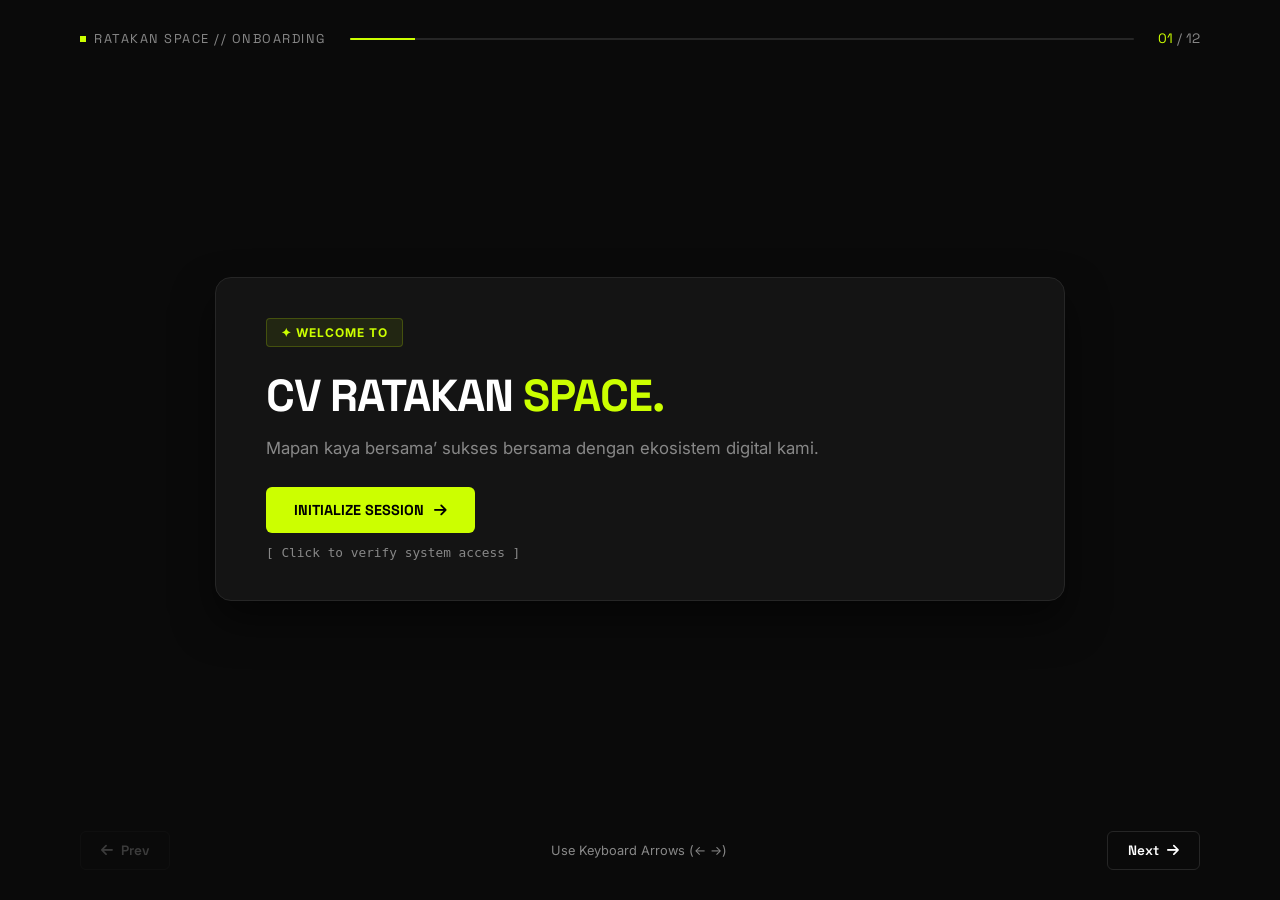
<file: index.html>
<!DOCTYPE html>
<html lang="id">
<head>
    <meta charset="UTF-8">
    <meta name="viewport" content="width=device-width, initial-scale=1.0">
    <title>Onboarding | Gen Z Edition</title>
    <!-- Google Fonts: Space Grotesk & Inter untuk kesan modern editorial tech -->
    <link href="https://fonts.googleapis.com/css2?family=Inter:wght@400;500;700&family=Space+Grotesk:wght@600;700&display=swap" rel="stylesheet">
    <!-- FontAwesome untuk ikon -->
    <link rel="stylesheet" href="https://cdnjs.cloudflare.com/ajax/libs/font-awesome/6.4.0/css/all.min.css">
    <link rel="stylesheet" href="style.css">
</head>
<body>

    <!-- Main Presentation Container -->
    <main class="presentation-container">
        
        <!-- SLIDE TRACKER / PROGRESS BAR -->
        <header class="slide-header">
            <div class="brand-tag">
                <span class="square-dot"></span> RATAKAN SPACE // ONBOARDING
            </div>
            <div class="progress-container">
                <div class="progress-bar" id="progressBar"></div>
            </div>
            <div class="slide-counter">
                <span id="currentSlideNum">01</span> / <span id="totalSlideNum">01</span>
            </div>
        </header>

        <!-- SLIDES WRAPPER (Tempat menaruh semua slide) -->
        <section class="slides-wrapper" id="slidesWrapper">

            <!-- ========================================== -->
            <!-- SLIDE 1: WELCOME / INTRO                   -->
            <!-- ========================================== -->
            <div class="slide active" data-slide="1">
                <div class="slide-content-box">
                    <div class="badge-pill">
                        <span>✦ WELCOME TO</span>
                    </div>
                    <h1 class="main-title">
                        CV RATAKAN <span class="neon-text">SPACE.</span>
                    </h1>
                    <p class="slide-subtitle">
                        Mapan kaya bersama’ sukses bersama dengan ekosistem digital kami.
                    </p>
                    
                    <div class="interactive-box">
                        <button class="yellow-btn" id="welcomeBtn">
                            <span>Initialize Session</span> <i class="fa-solid fa-arrow-right"></i>
                        </button>
                        <p class="hint-text" id="interactiveFeedback">[ Click to verify system access ]</p>
                    </div>
                </div>
            </div>

            <!-- ========================================== -->
            <!-- SLIDE 2: PROFIL PERUSAHAAN (INTERAKTIF)    -->
            <!-- ========================================== -->
            <div class="slide" data-slide="2">
                <div class="slide-content-box" style="max-width: 900px;">
                    <div style="text-align: center; margin-bottom: 25px;">
                        <span class="slide-number-tag">01 // PROFIL PERUSAHAAN</span>
                        <p class="hint-text" style="margin-bottom: 6px;">Selamat datang di</p>
                        <h2 class="slide-title" style="margin-bottom: 6px;">CV RATAKAN</h2>
                        <p class="slide-subtitle" style="margin: 0 auto; color: var(--neon-yellow); font-weight: 700; font-style: italic; font-size: 0.95rem;">
                            "Mapan Kaya Bersama"
                        </p>
                    </div>
                    
                    <div class="grid-profile">
                        <!-- Card 1 -->
                        <div class="profile-card clickable-card" data-detail="bidang">
                            <h3 class="profile-heading">Bidang Usaha <i class="fa-solid fa-arrow-up-right-from-square"></i></h3>
                            <p class="profile-text">Perusahaan penjualan online yang fokus pada niche produk penambah stamina pria dewasa.</p>
                        </div>
                        
                        <!-- Card 2 -->
                        <div class="profile-card clickable-card" data-detail="model">
                            <h3 class="profile-heading">Model Bisnis <i class="fa-solid fa-arrow-up-right-from-square"></i></h3>
                            <p class="profile-text">Pemasaran paid traffic (iklan media sosial) yang langsung mengarah ke WhatsApp dengan komitmen tinggi.</p>
                        </div>
                        
                        <!-- Card 3 -->
                        <div class="profile-card clickable-card" data-detail="produk">
                            <h3 class="profile-heading">Produk Unggulan <i class="fa-solid fa-arrow-up-right-from-square"></i></h3>
                            <p class="profile-text">Produk kesehatan dan penambah stamina pria dewasa berkualitas tinggi dan terpercaya.</p>
                        </div>
                        
                        <!-- Card 4 -->
                        <div class="profile-card clickable-card" data-detail="sumber">
                            <h3 class="profile-heading">Sumber Customer <i class="fa-solid fa-arrow-up-right-from-square"></i></h3>
                            <p class="profile-text">Pengunjung iklan berbayar (Meta Ads) yang dikonversi langsung secara personal melalui WhatsApp.</p>
                        </div>
                        
                        <!-- Card 5 -->
                        <div class="profile-card full-width clickable-card" data-detail="target">
                            <h3 class="profile-heading">Target Customer <i class="fa-solid fa-arrow-up-right-from-square"></i></h3>
                            <p class="profile-text">Pria paruh baya hingga usia senior (rentang usia 35 hingga 70 tahun) yang membutuhkan solusi kebugaran.</p>
                        </div>
                    </div>
                </div>

                <!-- MODAL / POPUP DETAIL RINCI -->
                <div class="detail-modal" id="profileModal">
                    <div class="modal-content">
                        <button class="close-modal-btn" id="closeModalBtn"><i class="fa-solid fa-xmark"></i></button>
                        <span class="modal-tag" id="modalTag">RINCIAN INFORMASI</span>
                        <h3 class="modal-title" id="modalTitle">Judul Detail</h3>
                        <p class="modal-desc" id="modalDesc">Penjelasan rinci akan muncul di sini...</p>
                    </div>
                </div>
            </div>


            <!-- ========================================== -->
            <!-- SLIDE 3: STRUKTUR CS & KEBIJAKAN WHATSAPP  -->
            <!-- ========================================== -->
            <div class="slide" data-slide="3">
                <div class="slide-content-box" style="max-width: 900px;">
                    <div style="margin-bottom: 20px;">
                        <span class="slide-number-tag">03 // OPERASIONAL & TIM CS</span>
                        <h2 class="slide-title">STRUKTUR TIM & <span class="neon-text">EKSPANSI CS.</span></h2>
                        <p style="font-size: 0.75rem; color: var(--text-muted); margin-top: 4px;"></p>
                    </div>
                    
                    <!-- Diagram Struktur Tim Interaktif dengan Simulasi CRUD -->
                    <div class="cs-structure-box">
                        <div class="leader-badge interactive-node" data-role="leader">
                            <span>CS LEADER - Pembimbing Utama</span>
                            <i class="fa-solid fa-circle-question"></i>
                        </div>
                        <div class="structure-line"></div>
                        
                        <!-- Kontainer Dinamis untuk Anggota CS -->
                        <div class="freelance-group" id="csMembersContainer">
                            <!-- Render awal menggunakan JavaScript -->
                        </div>

                        <!-- Panel Kontrol Simulasi Tambah / Kurang CS -->
                        <div class="crud-controls">
                            <span class="crud-label"></span>
                            <button class="crud-btn" id="removeCsBtn"><i class="fa-solid fa-minus"></i></button>
                            <button class="crud-btn highlight-crud" id="addCsBtn"><i class="fa-solid fa-plus"></i></button>
                        </div>
                    </div>

                    <!-- Poin Penting WhatsApp -->
                    <div class="wa-requirement-box">
                        <div class="wa-icon"><i class="fa-brands fa-whatsapp"></i></div>
                        <div>
                            <h3 class="profile-heading" style="margin-bottom: 4px;">Aturan Wajib: Minimal 3 WhatsApp Cadangan</h3>
                            <p class="profile-text">
                                Mengingat operasional chat sangat krusial, setiap CS wajib menyiapkan akun cadangan (WhatsApp biasa & WhatsApp Business) yang di-clone untuk mengantisipasi kendala teknis.
                            </p>
                        </div>
                    </div>
                </div>

                <!-- MODAL / POPUP DETAIL STRUKTUR TIM -->
                <div class="detail-modal" id="csModal">
                    <div class="modal-content">
                        <button class="close-modal-btn" id="closeCsModalBtn"><i class="fa-solid fa-xmark"></i></button>
                        <span class="modal-tag" id="csModalTag">BIMBINGAN & KOORDINASI</span>
                        <h3 class="modal-title" id="csModalTitle">Peran Leader</h3>
                        <p class="modal-desc" id="csModalDesc">Penjelasan detail koordinasi...</p>
                    </div>
                </div>
            </div>


             <!-- ========================================== -->
            <!-- SLIDE 6: KEBIJAKAN 3 AKUN WHATSAPP         -->
            <!-- ========================================== -->
            <div class="slide" data-slide="6">
                <div class="slide-content-box" style="max-width: 900px;">
                    <div style="margin-bottom: 20px;">
                        <span class="slide-number-tag">06 // MITIGASI RISIKO & SOP WA</span>
                        <h2 class="slide-title">ATURAN WAJIB: <span class="neon-text">3 AKUN WHATSAPP.</span></h2>
                        <p style="font-size: 0.75rem; color: var(--text-muted); margin-top: 4px;">[ Klik masing-masing kartu akun di bawah untuk melihat fungsi & strategi operasionalnya ]</p>
                    </div>
                    
                    <!-- Grid 3 Akun WhatsApp Interaktif -->
                    <div class="wa-cards-grid">
                        <!-- WA Business (Utama Iklan) -->
                        <div class="wa-card interactive-wa" data-wa="business">
                            <div class="wa-card-header">
                                <i class="fa-brands fa-whatsapp"></i>
                                <span>1x WA Business</span>
                            </div>
                            <h3>Akun Utama Iklan</h3>
                            <p>Menerima pesan dari traffic iklan berbayar (Meta Ads) secara langsung.</p>
                            <span class="wa-detail-link">Lihat Detail <i class="fa-solid fa-arrow-right"></i></span>
                        </div>

                        <!-- WA Biasa 1 (Tumbal Follow Up) -->
                        <div class="wa-card interactive-wa" data-wa="biasa1">
                            <div class="wa-card-header">
                                <i class="fa-brands fa-whatsapp"></i>
                                <span>1x WA Biasa</span>
                            </div>
                            <h3>Akun Tumbal #1</h3>
                            <p>Digunakan khusus untuk follow-up customer yang belum sempat chat duluan.</p>
                            <span class="wa-detail-link">Lihat Detail <i class="fa-solid fa-arrow-right"></i></span>
                        </div>

                        <!-- WA Biasa 2 (Tumbal Follow Up) -->
                        <div class="wa-card interactive-wa" data-wa="biasa2">
                            <div class="wa-card-header">
                                <i class="fa-brands fa-whatsapp"></i>
                                <span>1x WA Biasa</span>
                            </div>
                            <h3>Akun Tumbal #2</h3>
                            <p>Cadangan kedua untuk follow-up aktif guna menghindari risiko banned massal.</p>
                            <span class="wa-detail-link">Lihat Detail <i class="fa-solid fa-arrow-right"></i></span>
                        </div>
                    </div>

                    <!-- Trigger Box Strategi -->
                    <div class="trigger-box" style="margin-top: 15px;">
                        <i class="fa-solid fa-shield-halved"></i>
                        <span><strong>Strategi Keamanan:</strong> Mengapa pakai WA biasa untuk follow-up? Karena menyapa duluan berisiko tinggi terkena banned, sehingga WA biasa diposisikan sebagai "tumbal" pelindung akun utama.</span>
                    </div>
                </div>

                <!-- MODAL / POPUP DETAIL WHATSAPP -->
                <div class="detail-modal" id="waModal">
                    <div class="modal-content">
                        <button class="close-modal-btn" id="closeWaModalBtn"><i class="fa-solid fa-xmark"></i></button>
                        <span class="modal-tag" id="waModalTag">STRATEGI WHATSAPP</span>
                        <h3 class="modal-title" id="waModalTitle">Judul Akun</h3>
                        <p class="modal-desc" id="waModalDesc">Penjelasan rinci fungsi akun...</p>
                    </div>
                </div>
            </div>

            <!-- ========================================== -->
            <!-- SLIDE 4: DISTRIBUSI PEMBAGIAN CHAT         -->
            <!-- ========================================== -->
            <div class="slide" data-slide="4">
                <div class="slide-content-box" style="max-width: 950px;">
                    <div style="margin-bottom: 20px;">
                        <span class="slide-number-tag">04 // SISTEM APLIKASI QUEENS3</span>
                        <h2 class="slide-title">SKEMA DISTRIBUSI <span class="neon-text">CHAT HARIAN.</span></h2>
                        <p style="font-size: 0.75rem; color: var(--text-muted); margin-top: 4px;">[ Klik kartu di bawah untuk melihat rincian mekanisme filter data dan alur aplikasi Queens3 ]</p>
                    </div>
                    
                    <!-- Simulasi Total Chat Masuk & Alur Queens3 -->
                    <div class="total-chat-banner">
                        <span class="chat-label-sm">Simulasi Beban Kerja via Sistem Queens3</span>
                        <span class="chat-number-lg"><i class="fa-solid fa-server" style="font-size: 1.2rem; margin-right: 8px; color: var(--neon-yellow);"></i> 200 CHAT MASUK DARI IKLAN</span>
                    </div>

                    <!-- Grid Distribusi CS Interaktif -->
                    <div class="grid-chat-distribution">
                        <div class="dist-card highlight interactive-dist" data-dist="leader">
                            <span class="dist-role">CS LEADER <i class="fa-solid fa-arrow-pointer"></i></span>
                            <span class="dist-val">100 Chat</span>
                            <span class="dist-desc">Filter & Kontrol Kualitas Utama</span>
                        </div>
                        <div class="dist-card interactive-dist" data-dist="cs1">
                            <span class="dist-role">CS 1 (FREELANCE) <i class="fa-solid fa-arrow-pointer"></i></span>
                            <span class="dist-val">50 Chat</span>
                            <span class="dist-desc">Eksekusi Penjualan Langsung</span>
                        </div>
                        <div class="dist-card interactive-dist" data-dist="cs2">
                            <span class="dist-role">CS 2 (FREELANCE) <i class="fa-solid fa-arrow-pointer"></i></span>
                            <span class="dist-val">50 Chat</span>
                            <span class="dist-desc">Eksekusi Penjualan Langsung</span>
                        </div>
                    </div>

                    <!-- Trigger Box Penjelasan Teknis -->
                    <div class="trigger-box">
                        <i class="fa-solid fa-network-wired"></i>
                        <span><strong>Mekanisme Teknis:</strong> Leads dari iklan masuk ke sistem aplikasi internal <strong>Queens3</strong>, dipilih dan diatur distribusinya secara proporsional, lalu dilanjutkan proses follow-up ke WhatsApp masing-masing CS.</span>
                    </div>
                </div>

                <!-- MODAL / POPUP DETAIL RINCI SISTEM -->
                <div class="detail-modal" id="distModal">
                    <div class="modal-content">
                        <button class="close-modal-btn" id="closeDistModalBtn"><i class="fa-solid fa-xmark"></i></button>
                        <span class="modal-tag" id="distModalTag">RINCIAN SISTEM QUEENS3</span>
                        <h3 class="modal-title" id="distModalTitle">Judul Peran</h3>
                        <p class="modal-desc" id="distModalDesc">Penjelasan rinci tugas...</p>
                    </div>
                </div>
            </div>
            </div>
       

       <!-- ========================================== -->
            <!-- SLIDE 7: TABEL LENGKAP INSENTIF COD (90%-50%)-->
            <!-- ========================================== -->
            <div class="slide" data-slide="7">
                <div class="slide-content-box" style="max-width: 900px;">
                    <div style="margin-bottom: 15px;">
                        <span class="slide-number-tag">07 // SKEMA REWARD & INSENTIF COD</span>
                        <h2 class="slide-title">TIER INSENTIF <span class="neon-text">90% SAMPAI 50%.</span></h2>
                        <p style="font-size: 0.75rem; color: var(--text-muted); margin-top: 4px;">[ Tabel ini khusus menghitung persentase keberhasilan paket <strong>COD</strong> dengan beban simulasi 50 paket ]</p>
                    </div>
                    
                    <!-- Tabel Insentif Lengkap 90% - 50% -->
                    <div class="incentive-table-container">
                        <div class="incentive-header-row">
                            <span>PERSENTASE COD DITERIMA (DARI 50 PAKET)</span>
                            <span>RATE / PAKET</span>
                            <span>TOTAL ESTIMASI</span>
                        </div>
                        <div class="incentive-row highlight-tier">
                            <span class="tier-range">≥ 90% (45–50 paket)</span>
                            <span class="tier-reward">Rp 1.500</span>
                            <span class="tier-total">± Rp 75.000</span>
                        </div>
                        <div class="incentive-row">
                            <span class="tier-range">80% – 89% (40–44 paket)</span>
                            <span class="tier-reward">Rp 1.300</span>
                            <span class="tier-total">± Rp 65.000</span>
                        </div>
                        <div class="incentive-row">
                            <span class="tier-range">70% – 79% (35–39 paket)</span>
                            <span class="tier-reward">Rp 1.000</span>
                            <span class="tier-total">± Rp 50.000</span>
                        </div>
                        <div class="incentive-row">
                            <span class="tier-range">60% – 69% (30–34 paket)</span>
                            <span class="tier-reward">Rp 900</span>
                            <span class="tier-total">± Rp 45.000</span>
                        </div>
                        <div class="incentive-row low-tier">
                            <span class="tier-range">50% – 59% (25–29 paket)</span>
                            <span class="tier-reward">Rp 750</span>
                            <span class="tier-total">± Rp 37.500</span>
                        </div>
                    </div>
                </div>
            </div>

            <!-- ========================================== -->
            <!-- SLIDE 8: ATURAN TRANSFER VS COD            -->
            <!-- ========================================== -->
            <div class="slide" data-slide="8">
                <div class="slide-content-box" style="max-width: 900px;">
                    <div style="margin-bottom: 15px;">
                        <span class="slide-number-tag">08 // ATURAN KHUSUS PEMBAYARAN</span>
                        <h2 class="slide-title">SKEMA <span class="neon-text">COD VS TRANSFER.</span></h2>
                        <p style="font-size: 0.75rem; color: var(--text-muted); margin-top: 4px;">[ Penjelasan rinci mengenai perhitungan insentif metode pembayaran ]</p>
                    </div>
                    
                    <!-- Grid Penjelasan Transfer vs COD -->
                    <div class="calc-grid" style="grid-template-columns: repeat(2, 1fr); gap: 12px; margin-bottom: 12px;">
                        <!-- Aturan COD -->
                        <div class="calc-card">
                            <span class="calc-tier-badge" style="color: var(--neon-yellow);">Sistem COD (Cash on Delivery)</span>
                            <div class="calc-flow-text">
                                <span class="calc-main-num">Berdasarkan Tier</span>
                            </div>
                            <div class="calc-math-box">
                                <span>Insentif dihitung murni menggunakan persentase tabel tier (90% sampai 50%) dari total paket yang sukses diterima customer.</span>
                            </div>
                        </div>

                        <!-- Aturan Transfer -->
                        <div class="calc-card highlight-card" style="border-color: rgba(0, 255, 136, 0.4); background: rgba(0, 255, 136, 0.02);">
                            <span class="calc-tier-badge" style="color: #00FF88;">Sistem Transfer (Non-COD)</span>
                            <div class="calc-flow-text">
                                <span class="calc-main-num" style="color: #00FF88;">Rp 5.000 / Paket</span>
                            </div>
                            <div class="calc-math-box">
                                <span>Tidak dihitung berdasarkan persentase tier. Setiap pembeli yang sukses bayar via transfer langsung dihitung <strong>Rp 5.000 per paket</strong>.</span>
                            </div>
                        </div>
                    </div>

                    <!-- Trigger Box Etika -->
                    <div class="trigger-box" style="border-left-color: #00FF88;">
                        <i class="fa-solid fa-triangle-exclamation" style="color: #00FF88;"></i>
                        <span><strong>Aturan Etika Komunikasi:</strong> Meskipun insentif transfer lebih besar (Rp 5.000), <strong>dilarang keras memaksa customer</strong> untuk transfer jika mereka ingin COD. Jangan sampai pemaksaan membuat customer risih berujung <em>cancel</em>! Utamakan kenyamanan pembeli.</span>
                    </div>
                </div>
            </div>

            <!-- ========================================== -->
            <!-- SLIDE 11: PEMBUKAAN BAB 2 (PRAKTIKAL)      -->
            <!-- ========================================== -->
            <div class="slide" data-slide="11">
                <div class="slide-content-box" style="max-width: 900px; text-align: center;">
                    <div style="margin-bottom: 20px;">
                        <span class="slide-number-tag">BAB II // HANDS-ON SESSION</span>
                        <h1 class="slide-title" style="font-size: 2.8rem;">MASUK KE SESI <span class="neon-text">PRACTICAL.</span></h1>
                        <p class="slide-subtitle" style="margin: 0 auto; max-width: 700px;">
                            Teori sudah selesai. Sekarang saatnya kita bedah simulasi nyata operasional harian di CV Ratakan, mulai dari aplikasi internal hingga eksekusi chat langsung di lapangan.
                        </p>
                    </div>
                    
                    <!-- Kartu Info Sesi Praktik -->
                    <div class="practical-intro-grid">
                       <!-- Kartu Queens3 yang bisa diklik pindah halaman -->
                        <div class="p-intro-card clickable-page-card" id="queensCard">
                            <i class="fa-solid fa-laptop-code"></i>
                            <h3>Aplikasi Queens3 <i class="fa-solid fa-arrow-up-right-from-square" style="font-size: 0.8rem; color: var(--neon-yellow);"></i></h3>
                            <p>Klik untuk membuka halaman simulasi sistem distribusi leads.</p>
                        </div>
                        <div class="p-intro-card">
                            <i class="fa-brands fa-whatsapp"></i>
                            <a href="anti-banned.html" class="nav-btn">Pelajari SOP Anti-Banned WA</a>
                            <p>Simulasi penanganan template & strategi akun WA tumbal.</p>
                        </div>
                    </div>

                    <!-- Trigger Box Pembuka -->
                    <div class="trigger-box" style="margin-top: 20px; text-align: left;">
                        <i class="fa-solid fa-circle-play"></i>
                        <span><strong>Instruksi Sesi:</strong> Siapkan perangkat kalian, buka aplikasi pendukung, dan mari kita praktikkan langkah demi langkah tanpa terburu-buru.</span>
                    </div>
                </div>
            </div>

            <!-- ========================================== -->
            <!-- SLIDE 9: PRINSIP UTAMA CUSTOMER SERVICE    -->
            <!-- ========================================== -->
            <div class="slide" data-slide="9">
                <div class="slide-content-box" style="max-width: 900px;">
                    <div style="margin-bottom: 20px;">
                        <span class="slide-number-tag">09 // STANDAR KERJA TIM</span>
                        <h2 class="slide-title">5 PRINSIP UTAMA <span class="neon-text">CUSTOMER SERVICE.</span></h2>
                    </div>
                    
                    <!-- Grid 5 Prinsip CS -->
                    <div class="principles-grid">
                        <div class="principle-card">
                            <span class="p-num">01</span>
                            <div class="p-content">
                                <h3>RESPON CEPAT</h3>
                                <p>Jangan biarkan customer menunggu terlalu lama dalam balasan chat.</p>
                            </div>
                        </div>

                        <div class="principle-card">
                            <span class="p-num">02</span>
                            <div class="p-content">
                                <h3>IKUTI SOP</h3>
                                <p>Patuhi prosedur perusahaan tanpa membuat aturan sendiri di luar ketentuan.</p>
                            </div>
                        </div>

                        <div class="principle-card">
                            <span class="p-num">03</span>
                            <div class="p-content">
                                <h3>CEK CUSTOMER</h3>
                                <p>Pastikan status chat terlebih dahulu sebelum melakukan tindakan follow-up.</p>
                            </div>
                        </div>

                        <div class="principle-card">
                            <span class="p-num">04</span>
                            <div class="p-content">
                                <h3>JAGA KUALITAS ORDER</h3>
                                <p>Fokus pada kualitas pesanan, bukan sekadar mengejar angka semata.</p>
                            </div>
                        </div>

                        <div class="principle-card full-span">
                            <span class="p-num">05</span>
                            <div class="p-content">
                                <h3>KEJAR PAKET DITERIMA</h3>
                                <p>Prioritaskan keberhasilan paket agar sampai dan diterima dengan baik oleh customer.</p>
                            </div>
                        </div>
                    </div>
                </div>
            </div>

             <!-- ========================================== -->
            <!-- SLIDE 5: ALUR STATUS CHAT & FOLLOW UP      -->
            <!-- ========================================== -->
            <div class="slide" data-slide="5">
                <div class="slide-content-box" style="max-width: 900px;">
                    <div style="margin-bottom: 25px;">
                        <span class="slide-number-tag">05 // SOP OPERASIONAL CHAT</span>
                        <h2 class="slide-title">ALUR PENGECEKAN <span class="neon-text">STATUS CUSTOMER.</span></h2>
                    </div>
                    
                    <!-- Flowchart / Alur Box -->
                    <div class="flow-container">
                        <div class="flow-step start-node">
                            <i class="fa-solid fa-users"></i>
                            <span>CUSTOMER MASUK</span>
                        </div>
                        
                        <div class="flow-arrow"><i class="fa-solid fa-arrow-down"></i></div>
                        
                        <div class="flow-question-box">
                            <span class="flow-q-title">SUDAH PERNAH CHAT?</span>
                            
                            <div class="flow-branch-container">
                                <!-- Branch Ya -->
                                <div class="branch-card yes-branch">
                                    <div class="branch-tag"><i class="fa-solid fa-check"></i> YA</div>
                                    <p class="branch-text">Balas langsung menggunakan template yang telah disediakan.</p>
                                </div>
                                
                                <!-- Branch Tidak -->
                                <div class="branch-card no-branch">
                                    <div class="branch-tag"><i class="fa-solid fa-xmark"></i> TIDAK</div>
                                    <p class="branch-text">Gunakan WhatsApp cadangan sesuai SOP perusahaan.</p>
                                </div>
                            </div>
                        </div>
                    </div>

                    <!-- Trigger Box -->
                    <div class="trigger-box" style="margin-top: 20px;">
                        <i class="fa-solid fa-triangle-exclamation"></i>
                        <span><strong>Prinsip Utama:</strong> Selalu biasakan mengecek status customer terlebih dahulu sebelum melakukan tindakan lanjutan.</span>
                    </div>
                </div>
            </div>


            <!-- ========================================== -->
            <!-- SLIDE 10: PENUTUP & KESIMPULAN             -->
            <!-- ========================================== -->
            <div class="slide" data-slide="10">
                <div class="slide-content-box" style="max-width: 900px; text-align: center;">
                    <div style="margin-bottom: 20px;">
                        <span class="slide-number-tag">10 // KESIMPULAN & WRAP UP</span>
                        <h2 class="slide-title">SIAP <span class="neon-text">LEVEL UP?</span></h2>
                    </div>
                    
                    <!-- Pesan Penutup / Quote Box -->
                    <div class="closing-quote-box">
                        <p class="closing-text">
                            “Jadi kalau dari semua materi hari ini ada yang harus kalian ingat, sebenarnya cuma beberapa hal: <strong>pahami alurnya, ikuti SOP, cek customer sebelum follow up, jaga komunikasi, dan jangan cuma mengejar banyak order tapi kejar order yang benar-benar diterima.</strong>”
                        </p>
                    </div>

                    <!-- Poin Semangat -->
                    <div class="closing-mindset">
                        <p>Kalian nggak harus langsung jago. Nanti akan ada proses belajar dan praktik. Yang penting mau belajar, mau diarahkan, dan bertanggung jawab sama pekerjaan.</p>
                        <div class="final-motto">
                            <i class="fa-solid fa-bolt"></i> TARGET KITA: ORDER YANG BERHASIL DITERIMA CUSTOMER <i class="fa-solid fa-bolt"></i>
                        </div>
                    </div>
                </div>
            </div>

            <!-- SLIDE 10: SESI LANJUTAN -->
            <div class="slide" data-slide="10">
                <div class="slide-content-box" style="max-width: 900px; text-align: center;">
                    <div style="margin-bottom: 15px;">
                        <span class="slide-number-tag">09 // INFORMASI LANJUTAN</span>
                        <h1 class="slide-title" style="font-size: 2.2rem;">SESI PENGENALAN <span class="neon-text">KEDUA.</span></h1>
                        <p class="slide-subtitle" style="margin: 0 auto; margin-bottom: 25px;">Seluruh detail teknis operasional, praktik aplikasi, dan tanya jawab mendalam akan dibahas secara lengkap pada sesi lanjutan.</p>
                    </div>
                    <div style="background: rgba(204, 255, 0, 0.03); border: 1px solid rgba(204, 255, 0, 0.3); padding: 25px; border-radius: 12px; margin-bottom: 20px; display: flex; flex-direction: column; gap: 10px; align-items: center;">
                        <i class="fa-solid fa-calendar-days" style="font-size: 2rem; color: var(--neon-yellow);"></i>
                        <span style="font-family: var(--font-heading); font-size: 1.1rem; font-weight: 700; color: var(--text-main);">JADWAL PERTEMUAN KEDUA</span>
                        <div style="font-size: 1.25rem; font-family: var(--font-heading); font-weight: 700; color: var(--neon-yellow); background: rgba(0,0,0,0.4); padding: 8px 20px; border-radius: 6px; border: 1px dashed var(--border-color);">
                            10 / 09 / 2026 — PUKUL 14:00 WIB
                        </div>
                        <p style="font-size: 0.85rem; color: var(--text-muted); margin-top: 5px;">Pastikan hadir tepat waktu dan menyiapkan catatan Anda.</p>
                    </div>
                </div>
            </div>

        </section>

        <!-- NAVIGATION CONTROLS -->
        <footer class="slide-footer">
            <button class="nav-btn" id="prevBtn" disabled>
                <i class="fa-solid fa-arrow-left"></i> Prev
            </button>
            <div class="nav-hint">Use Keyboard Arrows (← →)</div>
            <button class="nav-btn" id="nextBtn">
                Next <i class="fa-solid fa-arrow-right"></i>
            </button>
        </footer>

    </main>

    <script src="main.js"></script>
</body>
</html>
</file>
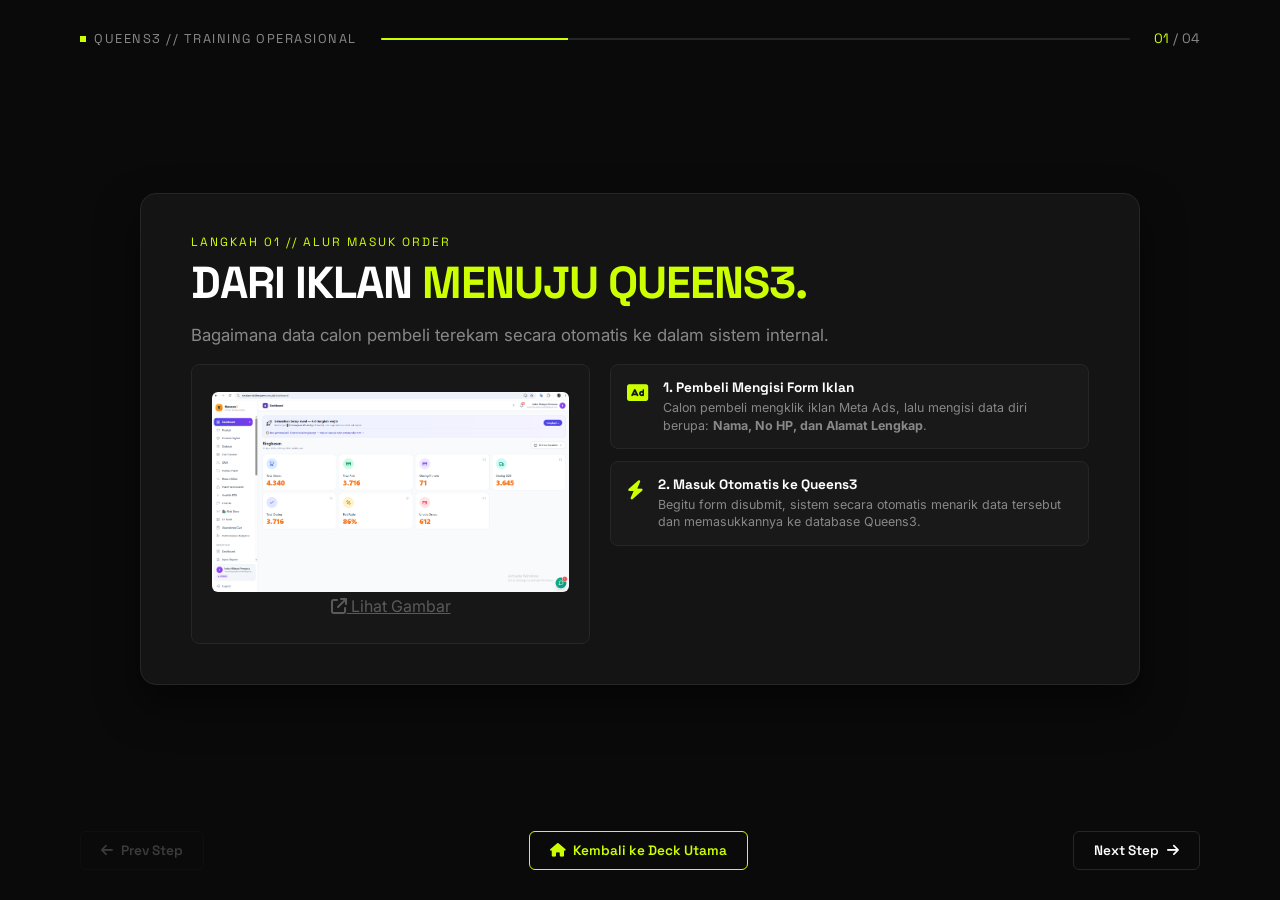
<file: queens3.html>
<!DOCTYPE html>
<html lang="id">
<head>
    <meta charset="UTF-8">
    <meta name="viewport" content="width=device-width, initial-scale=1.0">
    <title>Queens3 Training | CV Ratakan</title>
    <link href="https://fonts.googleapis.com/css2?family=Inter:wght@400;500;700&family=Space+Grotesk:wght@600;700&display=swap" rel="stylesheet">
    <link rel="stylesheet" href="https://cdnjs.cloudflare.com/ajax/libs/font-awesome/6.4.0/css/all.min.css">
    <link rel="stylesheet" href="style.css">
    <link rel="stylesheet" href="queens3.css">
</head>
<body>

    <main class="presentation-container">
        <!-- HEADER -->
        <header class="slide-header">
            <div class="brand-tag">
                <span class="square-dot"></span> QUEENS3 // TRAINING OPERASIONAL
            </div>
            <div class="progress-container">
                <div class="progress-bar" id="qProgressBar"></div>
            </div>
            <div class="slide-counter">
                <span id="qCurrentNum">01</span> / <span id="qTotalNum">04</span>
            </div>
        </header>

        <!-- SLIDES WRAPPER -->
        <section class="slides-wrapper" id="queensSlidesWrapper">

            <div class="slide active" data-qslide="1">
                <div class="slide-content-box" style="max-width: 1000px; width: 100%;">
                    <div style="margin-bottom: 15px;">
                        <span class="slide-number-tag">LANGKAH 01 // ALUR MASUK ORDER</span>
                        <h2 class="slide-title">DARI IKLAN <span class="neon-text">MENUJU QUEENS3.</span></h2>
                        <p class="slide-subtitle" style="margin-bottom: 0;">Bagaimana data calon pembeli terekam secara otomatis ke dalam sistem internal.</p>
                    </div>

                    <div class="queens-grid">
                        <!-- BAGIAN GAMBAR YANG DIPERBAIKI -->
                        <div class="image-container-box">
                            <a href="img1.png" target="_blank" class="queens-link-wrapper" title="Klik untuk memperbesar gambar">
                                <img src="img1.png" alt="Alur Masuk Order" class="queens-screenshot">
                                <span class="click-overlay-badge"><i class="fa-solid fa-arrow-up-right-from-square"></i> Lihat Gambar</span>
                            </a>
                        </div>

                        <div class="queens-info-col">
                            <div class="q-info-item">
                                <div class="q-icon"><i class="fa-solid fa-rectangle-ad"></i></div>
                                <div>
                                    <h4>1. Pembeli Mengisi Form Iklan</h4>
                                    <p>Calon pembeli mengklik iklan Meta Ads, lalu mengisi data diri berupa: <strong>Nama, No HP, dan Alamat Lengkap</strong>.</p>
                                </div>
                            </div>
                            <div class="q-info-item">
                                <div class="q-icon"><i class="fa-solid fa-bolt"></i></div>
                                <div>
                                    <h4>2. Masuk Otomatis ke Queens3</h4>
                                    <p>Begitu form disubmit, sistem secara otomatis menarik data tersebut dan memasukkannya ke database Queens3.</p>
                                </div>
                            </div>
                        </div>
                    </div>
                </div>
            </div>
            <!-- SLIDE 2 -->
            <div class="slide" data-qslide="2">
                <div class="slide-content-box" style="max-width: 1000px; width: 100%;">
                    <div style="margin-bottom: 15px;">
                        <span class="slide-number-tag">LANGKAH 02 // CEK DASHBOARD & FILTER</span>
                        <h2 class="slide-title">FILTER ORDER <span class="neon-text">BERSTATUS BARU.</span></h2>
                        <p class="slide-subtitle" style="margin-bottom: 0;">Tugas pertama CS: mengecek daftar orderan masuk secara teliti.</p>
                    </div>

                    <div class="queens-grid">
                        <div class="image-container-box">
                            <div class="placeholder-content">
                                <i class="fa-solid fa-image"></i>
                                <a href="gg1.png" target="_blank" class="queens-link-wrapper" title="Klik untuk memperbesar gambar">
                                <img src="gg1.png" alt="Alur Masuk Order" class="queens-screenshot">
                                <span class="click-overlay-badge"><i class="fa-solid fa-arrow-up-right-from-square"></i> Lihat Gambar</span>
                            </a>
                            </div>
                        </div>

                        <div class="queens-info-col">
                            <div class="q-info-item">
                                <div class="q-icon"><i class="fa-solid fa-list-check"></i></div>
                                <div>
                                    <h4>Cek Satu-Satu untuk Konfirmasi</h4>
                                    <p>Masuk ke dashboard Queens3. Di sana akan tersaji list seluruh orderan yang masuk.</p>
                                </div>
                            </div>
                            <div class="q-info-item">
                                <div class="q-icon"><i class="fa-solid fa-filter"></i></div>
                                <div>
                                    <h4>Gunakan Filter Tag (Baru)</h4>
                                    <p>Cek orderan yang memiliki tag <strong>(Baru)</strong> atau gunakan fitur filter agar hanya orderan berstatus baru saja yang muncul.</p>
                                </div>
                            </div>
                        </div>
                    </div>
                </div>
            </div>

            <!-- SLIDE 3 -->
            <div class="slide" data-qslide="3">
                <div class="slide-content-box" style="max-width: 1000px; width: 100%;">
                    <div style="margin-bottom: 15px;">
                        <span class="slide-number-tag">LANGKAH 03 // EKSEKUSI WHATSAPP</span>
                        <h2 class="slide-title">TEMPLATE CHAT <span class="neon-text">OTOMATIS.</span></h2>
                        <p class="slide-subtitle" style="margin-bottom: 0;">Menghubungi pembeli untuk memastikan kevalidan pesanan.</p>
                    </div>

                    <div class="queens-grid">
                        <div class="image-container-box">
                            <div class="placeholder-content">
                                <i class="fa-solid fa-image"></i>
                                <a href="gg3.png" target="_blank" class="queens-link-wrapper" title="Klik untuk memperbesar gambar">
                                <img src="gg3.png" alt="Alur Masuk Order" class="queens-screenshot">
                                <span class="click-overlay-badge"><i class="fa-solid fa-arrow-up-right-from-square"></i> Lihat Gambar</span>
                            </a>
                            </div>
                        </div>

                        <div class="queens-info-col">
                            <div class="q-info-item">
                                <div class="q-icon"><i class="fa-brands fa-whatsapp"></i></div>
                                <div>
                                    <h4>Klik Icon WhatsApp</h4>
                                    <p>Pada list orderan baru, klik icon WhatsApp yang tersedia di samping data pembeli.</p>
                                </div>
                            </div>
                            <div class="q-info-item">
                                <div class="q-icon"><i class="fa-solid fa-comment-dots"></i></div>
                                <div>
                                    <h4>Kirim Template Konfirmasi</h4>
                                    <p>Sistem akan otomatis membuka WhatsApp dan membawakan <strong>template chat konfirmasi</strong> pesanan.</p>
                                </div>
                            </div>
                        </div>
                    </div>
                </div>
            </div>

            <!-- SLIDE 4 -->
            <div class="slide" data-qslide="4">
                <div class="slide-content-box" style="max-width: 1000px; width: 100%;">
                    <div style="margin-bottom: 15px;">
                        <span class="slide-number-tag">LANGKAH 04 // MITIGASI RETUR & BUKTI</span>
                        <h2 class="slide-title">SCREENSHOT & <span class="neon-text">UPLOAD BUKTI.</span></h2>
                        <p class="slide-subtitle" style="margin-bottom: 0;">Benteng perlindungan operasional untuk menekan angka komplain palsu.</p>
                    </div>

                    <div class="queens-grid">
                        <div class="image-container-box">
                            <div class="placeholder-content">
                                <i class="fa-solid fa-image"></i>
                                <a href="gg2.png" target="_blank" class="queens-link-wrapper" title="Klik untuk memperbesar gambar">
                                <img src="gg2.png" alt="Alur Masuk Order" class="queens-screenshot">
                                <span class="click-overlay-badge"><i class="fa-solid fa-arrow-up-right-from-square"></i> Lihat Gambar</span>
                            </a>
                            </div>
                        </div>

                        <div class="queens-info-col">
                            <div class="q-info-item">
                                <div class="q-icon"><i class="fa-solid fa-camera-retro"></i></div>
                                <div>
                                    <h4>Konfirmasi & Screenshot</h4>
                                    <p>Jika pembeli sudah mengonfirmasi setuju, segera <strong>screenshot</strong> layar chat tersebut sebagai bukti sah.</p>
                                </div>
                            </div>
                            <div class="q-info-item">
                                <div class="q-icon"><i class="fa-solid fa-cloud-arrow-up"></i></div>
                                <div>
                                    <h4>Upload ke Queens3</h4>
                                    <p>Upload screenshot ke Queens3 sebagai bukti otentik jika sewaktu-waktu buyer membantah pernah order.</p>
                                </div>
                            </div>
                        </div>
                    </div>
                </div>
            </div>

        </section>

        <!-- FOOTER NAVIGATION -->
        <footer class="slide-footer">
            <button class="nav-btn" id="qPrevBtn" disabled>
                <i class="fa-solid fa-arrow-left"></i> Prev Step
            </button>
            <a href="index.html" class="nav-btn" style="text-decoration: none; border-color: var(--neon-yellow); color: var(--neon-yellow);">
                <i class="fa-solid fa-house"></i> Kembali ke Deck Utama
            </a>
            <button class="nav-btn" id="qNextBtn">
                Next Step <i class="fa-solid fa-arrow-right"></i>
            </button>
        </footer>
    </main>

    <script src="script.js"></script>
</body>
</html>
</file>
<file: style.css>
/* CSS RESET & VARIABLES */
* { margin: 0; padding: 0; box-sizing: border-box; }
:root {
    --bg-color: #0A0A0A;         
    --card-bg: #141414;            
    --border-color: #262626;       
    --neon-yellow: #CCFF00;        
    --text-main: #FFFFFF;          
    --text-muted: #888888;         
    --font-heading: 'Space Grotesk', sans-serif;
    --font-body: 'Inter', sans-serif;
}
body { background-color: var(--bg-color); color: var(--text-main); font-family: var(--font-body); height: 100vh; overflow: hidden; position: relative; }
.presentation-container { max-width: 1200px; height: 100vh; margin: 0 auto; display: flex; flex-direction: column; justify-content: space-between; padding: 30px 40px; }
.slide-header { display: flex; align-items: center; justify-content: space-between; gap: 24px; }
.brand-tag { font-family: var(--font-heading); font-size: 0.8rem; letter-spacing: 1.5px; color: var(--text-muted); display: flex; align-items: center; gap: 8px; text-transform: uppercase; }
.square-dot { width: 6px; height: 6px; background-color: var(--neon-yellow); }
.progress-container { flex: 1; height: 2px; background: var(--border-color); border-radius: 2px; overflow: hidden; }
.progress-bar { width: 0%; height: 100%; background: var(--neon-yellow); transition: width 0.4s cubic-bezier(0.16, 1, 0.3, 1); }
.slide-counter { font-family: var(--font-heading); font-size: 0.85rem; color: var(--text-muted); }
.slide-counter span:first-child { color: var(--neon-yellow); }
.slides-wrapper { position: relative; flex: 1; display: flex; align-items: center; justify-content: center; overflow: hidden; }
.slide { position: absolute; width: 100%; height: 100%; display: flex; align-items: center; justify-content: center; opacity: 0; transform: translateY(15px); pointer-events: none; transition: all 0.4s cubic-bezier(0.16, 1, 0.3, 1); }
.slide.active { opacity: 1; transform: translateY(0); pointer-events: all; }
.slide-content-box { width: 100%; max-width: 850px; padding: 40px 50px; background: var(--card-bg); border: 1px solid var(--border-color); border-radius: 16px; box-shadow: 0 20px 40px rgba(0, 0, 0, 0.5); max-height: 85vh; overflow-y: auto; }
.badge-pill { display: inline-block; padding: 6px 14px; background: rgba(204, 255, 0, 0.08); border: 1px solid rgba(204, 255, 0, 0.2); border-radius: 4px; color: var(--neon-yellow); font-size: 0.75rem; font-weight: 700; margin-bottom: 24px; letter-spacing: 1px; text-transform: uppercase; }
.main-title, .slide-title { font-family: var(--font-heading); font-size: 2.8rem; font-weight: 700; line-height: 1.1; margin-bottom: 15px; letter-spacing: -1px; }
.neon-text { color: var(--neon-yellow); }
.slide-subtitle { font-size: 1.05rem; color: var(--text-muted); margin-bottom: 25px; line-height: 1.6; max-width: 700px; }
.slide-number-tag { font-family: var(--font-heading); font-size: 0.75rem; color: var(--neon-yellow); letter-spacing: 2px; display: block; margin-bottom: 8px; text-transform: uppercase; }
.interactive-box { display: flex; flex-direction: column; align-items: flex-start; gap: 12px; }
.yellow-btn { background: var(--neon-yellow); color: #000000; font-family: var(--font-heading); font-weight: 700; font-size: 0.9rem; padding: 14px 28px; border: none; border-radius: 6px; cursor: pointer; display: inline-flex; align-items: center; gap: 10px; transition: all 0.2s ease; text-transform: uppercase; }
.yellow-btn:hover { background: #b3e600; transform: translateY(-2px); }
.hint-text { font-size: 0.8rem; color: var(--text-muted); font-family: monospace; }
.slide-footer { display: flex; align-items: center; justify-content: space-between; }
.nav-btn { background: transparent; border: 1px solid var(--border-color); color: var(--text-main); padding: 10px 20px; border-radius: 6px; cursor: pointer; font-family: var(--font-heading); font-size: 0.85rem; font-weight: 600; display: inline-flex; align-items: center; gap: 8px; transition: all 0.2s ease; }
.nav-btn:hover:not(:disabled) { border-color: var(--neon-yellow); color: var(--neon-yellow); }
.nav-btn:disabled { opacity: 0.2; cursor: not-allowed; }
.nav-hint { font-size: 0.8rem; color: var(--text-muted); }
.grid-profile { display: grid; grid-template-columns: repeat(2, 1fr); gap: 12px; text-align: left; }
.profile-card { background: rgba(255, 255, 255, 0.02); border: 1px solid var(--border-color); padding: 16px; border-radius: 8px; transition: all 0.2s ease; }
.profile-card.full-width { grid-column: span 2; }
.profile-heading { font-family: var(--font-heading); font-size: 0.9rem; color: var(--neon-yellow); margin-bottom: 6px; text-transform: uppercase; display: flex; justify-content: space-between; align-items: center; }
.profile-text { font-size: 0.85rem; color: var(--text-muted); line-height: 1.4; }
.clickable-card, .interactive-node, .interactive-dist, .interactive-wa { cursor: pointer; }
.clickable-card:hover, .interactive-dist:hover, .wa-card:hover { border-color: var(--neon-yellow); background: rgba(204, 255, 0, 0.03); transform: translateY(-2px); }
.detail-modal { position: absolute; top: 0; left: 0; width: 100%; height: 100%; background: rgba(0, 0, 0, 0.85); backdrop-filter: blur(10px); display: flex; align-items: center; justify-content: center; opacity: 0; pointer-events: none; transition: opacity 0.3s ease; z-index: 100; }
.detail-modal.active { opacity: 1; pointer-events: all; }
.modal-content { background: var(--card-bg); border: 1px solid var(--neon-yellow); padding: 35px; border-radius: 12px; max-width: 600px; width: 90%; position: relative; box-shadow: 0 20px 50px rgba(0, 0, 0, 0.8); text-align: left; transform: scale(0.95); transition: transform 0.3s ease; }
.detail-modal.active .modal-content { transform: scale(1); }
.close-modal-btn { position: absolute; top: 20px; right: 20px; background: transparent; border: 1px solid var(--border-color); color: var(--text-main); width: 32px; height: 32px; border-radius: 6px; cursor: pointer; display: flex; align-items: center; justify-content: center; transition: all 0.2s ease; }
.close-modal-btn:hover { border-color: var(--neon-yellow); color: var(--neon-yellow); }
.modal-tag { font-family: var(--font-heading); font-size: 0.75rem; color: var(--neon-yellow); letter-spacing: 1.5px; text-transform: uppercase; display: block; margin-bottom: 8px; }
.modal-title { font-family: var(--font-heading); font-size: 1.6rem; color: var(--text-main); margin-bottom: 15px; }
.modal-desc { font-size: 0.95rem; color: var(--text-muted); line-height: 1.6; }
.cs-structure-box { background: rgba(255, 255, 255, 0.02); border: 1px solid var(--border-color); padding: 16px; border-radius: 8px; display: flex; flex-direction: column; align-items: center; gap: 10px; margin-bottom: 15px; }
.leader-badge { background: var(--neon-yellow); color: #000; font-family: var(--font-heading); font-weight: 700; font-size: 0.8rem; padding: 8px 20px; border-radius: 6px; text-transform: uppercase; cursor: pointer; }
.structure-line { width: 2px; height: 12px; background: var(--border-color); }
.freelance-group { display: flex; gap: 10px; width: 100%; justify-content: center; flex-wrap: wrap; }
.member-badge { background: rgba(255, 255, 255, 0.05); border: 1px solid var(--border-color); color: var(--text-main); font-family: var(--font-heading); font-weight: 600; font-size: 0.8rem; padding: 6px 16px; border-radius: 6px; cursor: pointer; }
.crud-controls { display: flex; align-items: center; justify-content: center; gap: 8px; margin-top: 10px; padding-top: 10px; border-top: 1px dashed var(--border-color); width: 100%; }
.crud-label { font-size: 0.7rem; color: var(--text-muted); font-family: var(--font-heading); text-transform: uppercase; }
.crud-btn { background: rgba(255, 255, 255, 0.05); border: 1px solid var(--border-color); color: var(--text-main); padding: 4px 10px; border-radius: 4px; font-size: 0.7rem; font-family: var(--font-heading); font-weight: 600; cursor: pointer; }
.crud-btn.highlight-crud { background: rgba(204, 255, 0, 0.1); border-color: rgba(204, 255, 0, 0.3); color: var(--neon-yellow); }
.wa-requirement-box { background: rgba(204, 255, 0, 0.02); border: 1px solid rgba(204, 255, 0, 0.15); padding: 16px; border-radius: 8px; display: flex; align-items: center; gap: 15px; text-align: left; }
.wa-icon { font-size: 2rem; color: var(--neon-yellow); flex-shrink: 0; }
.total-chat-banner { background: rgba(255, 255, 255, 0.02); border: 1px solid var(--border-color); padding: 12px 16px; border-radius: 8px; text-align: center; margin-bottom: 15px; }
.chat-label-sm { font-size: 0.7rem; color: var(--text-muted); text-transform: uppercase; font-family: var(--font-heading); }
.chat-number-lg { font-family: var(--font-heading); font-size: 1.3rem; font-weight: 700; color: var(--neon-yellow); }
.grid-chat-distribution { display: grid; grid-template-columns: repeat(3, 1fr); gap: 12px; margin-bottom: 15px; text-align: left; }
.dist-card { background: rgba(255, 255, 255, 0.02); border: 1px solid var(--border-color); padding: 16px; border-radius: 8px; display: flex; flex-direction: column; gap: 4px; }
.dist-card.highlight { border-color: rgba(204, 255, 0, 0.4); background: rgba(204, 255, 0, 0.02); }
.dist-role { font-size: 0.7rem; color: var(--text-muted); font-family: var(--font-heading); text-transform: uppercase; display: flex; justify-content: space-between; }
.dist-val { font-family: var(--font-heading); font-size: 1.2rem; font-weight: 700; color: var(--text-main); }
.dist-card.highlight .dist-val { color: var(--neon-yellow); }
.dist-desc { font-size: 0.75rem; color: var(--text-muted); }
.trigger-box { background: rgba(255, 255, 255, 0.02); border-left: 3px solid var(--neon-yellow); padding: 10px 14px; border-radius: 0 6px 6px 0; font-size: 0.8rem; color: var(--text-muted); display: flex; align-items: center; gap: 10px; text-align: left; }
.trigger-box i { color: var(--neon-yellow); }
.wa-cards-grid { display: grid; grid-template-columns: repeat(3, 1fr); gap: 12px; margin-bottom: 15px; text-align: left; }
.wa-card { background: rgba(255, 255, 255, 0.02); border: 1px solid var(--border-color); padding: 16px; border-radius: 8px; display: flex; flex-direction: column; gap: 6px; }
.wa-card-header { display: flex; align-items: center; gap: 6px; font-family: var(--font-heading); font-size: 0.7rem; color: var(--neon-yellow); text-transform: uppercase; }
.wa-card h3 { font-family: var(--font-heading); font-size: 0.85rem; font-weight: 700; }
.wa-card p { font-size: 0.75rem; color: var(--text-muted); }
.incentive-table-container { background: rgba(255, 255, 255, 0.02); border: 1px solid var(--border-color); border-radius: 8px; overflow: hidden; margin-bottom: 15px; }
.incentive-header-row { display: flex; justify-content: space-between; padding: 12px 20px; background: rgba(255, 255, 255, 0.04); border-bottom: 1px solid var(--border-color); font-family: var(--font-heading); font-size: 0.75rem; color: var(--text-muted); }
.incentive-row { display: flex; justify-content: space-between; padding: 10px 16px; border-bottom: 1px solid var(--border-color); align-items: center; font-size: 0.82rem; }
.incentive-row.highlight-tier { background: rgba(204, 255, 0, 0.03); border-left: 3px solid var(--neon-yellow); }
.tier-range { font-family: var(--font-heading); font-size: 0.9rem; font-weight: 700; }
.incentive-row.highlight-tier .tier-range, .tier-reward { color: var(--neon-yellow); font-family: var(--font-heading); font-weight: 700; }
.tier-total { font-family: var(--font-heading); font-weight: 700; }
.calc-grid { display: grid; grid-template-columns: repeat(2, 1fr); gap: 12px; margin-bottom: 12px; text-align: left; }
.calc-card { background: rgba(255, 255, 255, 0.02); border: 1px solid var(--border-color); padding: 16px; border-radius: 8px; display: flex; flex-direction: column; gap: 8px; }
.calc-card.highlight-card { border-color: rgba(204, 255, 0, 0.4); background: rgba(204, 255, 0, 0.02); }
.calc-tier-badge { font-family: var(--font-heading); font-size: 0.7rem; color: var(--text-muted); text-transform: uppercase; }
.calc-flow-text { display: flex; align-items: center; gap: 8px; font-family: var(--font-heading); font-size: 0.85rem; }
.calc-success-num { color: var(--neon-yellow); font-weight: 700; }
.calc-math-box { background: rgba(255, 255, 255, 0.03); border: 1px solid var(--border-color); padding: 10px; border-radius: 6px; font-size: 0.78rem; color: var(--text-muted); display: flex; flex-direction: column; gap: 2px; }
.calc-result { font-family: var(--font-heading); font-size: 0.85rem; font-weight: 700; }
.calc-card.highlight-card .calc-result { color: var(--neon-yellow); }
.principles-grid { display: grid; grid-template-columns: repeat(2, 1fr); gap: 12px; text-align: left; }
.principle-card { background: rgba(255, 255, 255, 0.02); border: 1px solid var(--border-color); padding: 16px; border-radius: 8px; display: flex; align-items: flex-start; gap: 14px; }
.principle-card.full-span { grid-column: span 2; background: rgba(204, 255, 0, 0.02); border-color: rgba(204, 255, 0, 0.3); }
.p-num { font-family: var(--font-heading); font-size: 1.1rem; font-weight: 700; color: var(--neon-yellow); }
.p-content h3 { font-family: var(--font-heading); font-size: 0.85rem; font-weight: 700; margin-bottom: 4px; }
.principle-card.full-span .p-content h3 { color: var(--neon-yellow); }
.p-content p { font-size: 0.8rem; color: var(--text-muted); line-height: 1.4; }
.flow-container { display: flex; flex-direction: column; align-items: center; gap: 12px; }
.flow-step { background: rgba(255, 255, 255, 0.02); border: 1px solid var(--border-color); padding: 12px 24px; border-radius: 6px; font-family: var(--font-heading); font-size: 0.85rem; display: flex; align-items: center; gap: 10px; }
.flow-step.start-node { border-color: var(--neon-yellow); color: var(--neon-yellow); }
.flow-arrow { color: var(--text-muted); font-size: 0.9rem; }
.flow-question-box { background: rgba(255, 255, 255, 0.02); border: 1px solid var(--border-color); padding: 16px; border-radius: 8px; width: 100%; text-align: center; }
.flow-q-title { font-family: var(--font-heading); font-size: 0.9rem; color: var(--neon-yellow); display: block; margin-bottom: 12px; }
.flow-branch-container { display: grid; grid-template-columns: repeat(2, 1fr); gap: 12px; }
.branch-card { background: rgba(255, 255, 255, 0.03); border: 1px solid var(--border-color); padding: 12px; border-radius: 6px; text-align: left; }
.branch-card.yes-branch { border-color: rgba(0, 255, 136, 0.3); }
.branch-card.no-branch { border-color: rgba(255, 77, 77, 0.3); }
.branch-tag { font-family: var(--font-heading); font-size: 0.75rem; font-weight: 700; margin-bottom: 4px; }
.yes-branch .branch-tag { color: #00FF88; }
.no-branch .branch-tag { color: #FF4D4D; }
.branch-text { font-size: 0.78rem; color: var(--text-muted); }
.closing-quote-box { background: rgba(255, 255, 255, 0.02); border: 1px solid var(--border-color); border-left: 3px solid var(--neon-yellow); padding: 20px; border-radius: 0 8px 8px 0; margin-bottom: 20px; text-align: left; }
.closing-text { font-size: 0.95rem; line-height: 1.6; }
.closing-text strong { color: var(--neon-yellow); }
.closing-mindset { display: flex; flex-direction: column; gap: 15px; text-align: center; }
.closing-mindset p { font-size: 0.9rem; color: var(--text-muted); }
.final-motto { background: rgba(204, 255, 0, 0.04); border: 1px solid rgba(204, 255, 0, 0.2); padding: 12px; border-radius: 6px; font-family: var(--font-heading); font-size: 0.85rem; font-weight: 700; color: var(--neon-yellow); display: flex; align-items: center; justify-content: center; gap: 10px; }
.practical-intro-grid { display: grid; grid-template-columns: repeat(2, 1fr); gap: 15px; margin-top: 25px; text-align: left; }
.p-intro-card { background: rgba(255, 255, 255, 0.02); border: 1px solid var(--border-color); padding: 20px; border-radius: 8px; display: flex; flex-direction: column; gap: 8px; cursor: pointer; transition: all 0.2s ease; }
.p-intro-card:hover { border-color: rgba(204, 255, 0, 0.4); background: rgba(204, 255, 0, 0.02); }
.p-intro-card i { font-size: 1.5rem; color: var(--neon-yellow); margin-bottom: 4px; }
.p-intro-card h3 { font-family: var(--font-heading); font-size: 0.95rem; }
.p-intro-card p { font-size: 0.82rem; color: var(--text-muted); line-height: 1.4; }


/* ==========================================================
   RESPONSIVE DESIGN (MEDIA QUERIES UNTUK HP / TABLET)
   ========================================================== */

@media screen and (max-width: 900px) {
    .presentation-container {
        padding: 15px 20px;
        height: 100vh;
        height: 100dvh; /* Mengatasi dynamic viewport di mobile browser */
    }

    .slide-content-box {
        padding: 24px 20px;
        max-height: 82vh;
        border-radius: 12px;
    }

    .main-title, .slide-title {
        font-size: 1.8rem;
        margin-bottom: 10px;
    }

    .slide-subtitle {
        font-size: 0.9rem;
        margin-bottom: 15px;
    }

    /* Ubah grid 2 kolom atau 3 kolom jadi 1 kolom (stack ke bawah) di HP */
    .grid-profile,
    .grid-chat-distribution,
    .wa-cards-grid,
    .calc-grid,
    .principles-grid,
    .flow-branch-container,
    .practical-intro-grid {
        grid-template-columns: 1fr !important;
        gap: 10px;
    }

    .profile-card.full-width,
    .principle-card.full-span {
        grid-column: span 1 !important;
    }

    .brand-tag {
        font-size: 0.65rem;
    }

    .slide-counter {
        font-size: 0.75rem;
    }

    .nav-btn {
        padding: 8px 14px;
        font-size: 0.75rem;
    }

    .nav-hint {
        display: none; /* Sembunyikan hint keyboard di HP karena pakai sentuhan layar */
    }

    .modal-content {
        padding: 25px 20px;
        width: 95%;
    }

    .modal-title {
        font-size: 1.25rem;
    }

    .modal-desc {
        font-size: 0.85rem;
    }
}

/* Penyesuaian khusus layar HP yang sangat kecil (di bawah 480px) */
@media screen and (max-width: 480px) {
    .main-title, .slide-title {
        font-size: 1.5rem;
    }

    .badge-pill {
        margin-bottom: 14px;
        padding: 4px 10px;
        font-size: 0.65rem;
    }

    .yellow-btn {
        padding: 12px 20px;
        font-size: 0.8rem;
        width: 100%;
        justify-content: center;
    }

    .interactive-box {
        width: 100%;
    }
}
</file>
<file: queens3.css>
/* QUEENS3 TRAINING SPECIFIC STYLING */
.queens-grid {
    display: grid;
    grid-template-columns: 1fr 1.2fr;
    gap: 20px;
    align-items: stretch;
}

.image-container-box {
    background: rgba(255, 255, 255, 0.01);
    border: 1px solid var(--border-color);
    border-radius: 8px;
    display: flex;
    align-items: center;
    justify-content: center;
    padding: 20px;
    text-align: center;
    min-height: 280px;
}

.placeholder-content {
    display: flex;
    flex-direction: column;
    align-items: center;
    gap: 10px;
}

.placeholder-content i {
    font-size: 2.2rem;
    color: var(--text-muted);
}

.placeholder-content span {
    font-family: var(--font-heading);
    font-size: 0.8rem;
    color: var(--neon-yellow);
    letter-spacing: 0.5px;
}

.placeholder-content p {
    font-size: 0.72rem;
    color: var(--text-muted);
    max-width: 220px;
}

.queens-info-col {
    display: flex;
    flex-direction: column;
    gap: 12px;
}

.q-info-item {
    background: rgba(255, 255, 255, 0.02);
    border: 1px solid var(--border-color);
    padding: 14px 16px;
    border-radius: 8px;
    display: flex;
    align-items: flex-start;
    gap: 14px;
    text-align: left;
}

.q-icon {
    font-size: 1.2rem;
    color: var(--neon-yellow);
    margin-top: 2px;
    flex-shrink: 0;
}

.q-info-item h4 {
    font-family: var(--font-heading);
    font-size: 0.85rem;
    color: var(--text-main);
    margin-bottom: 3px;
}

.q-info-item p {
    font-size: 0.78rem;
    color: var(--text-muted);
    line-height: 1.4;
}

.queens-screenshot {
    width: 100%;
    height: 100%;
    object-fit: cover;
    border-radius: 6px;
}

.queens-link-wrapper {
    color: rgb(90, 90, 90);
}
</file>
